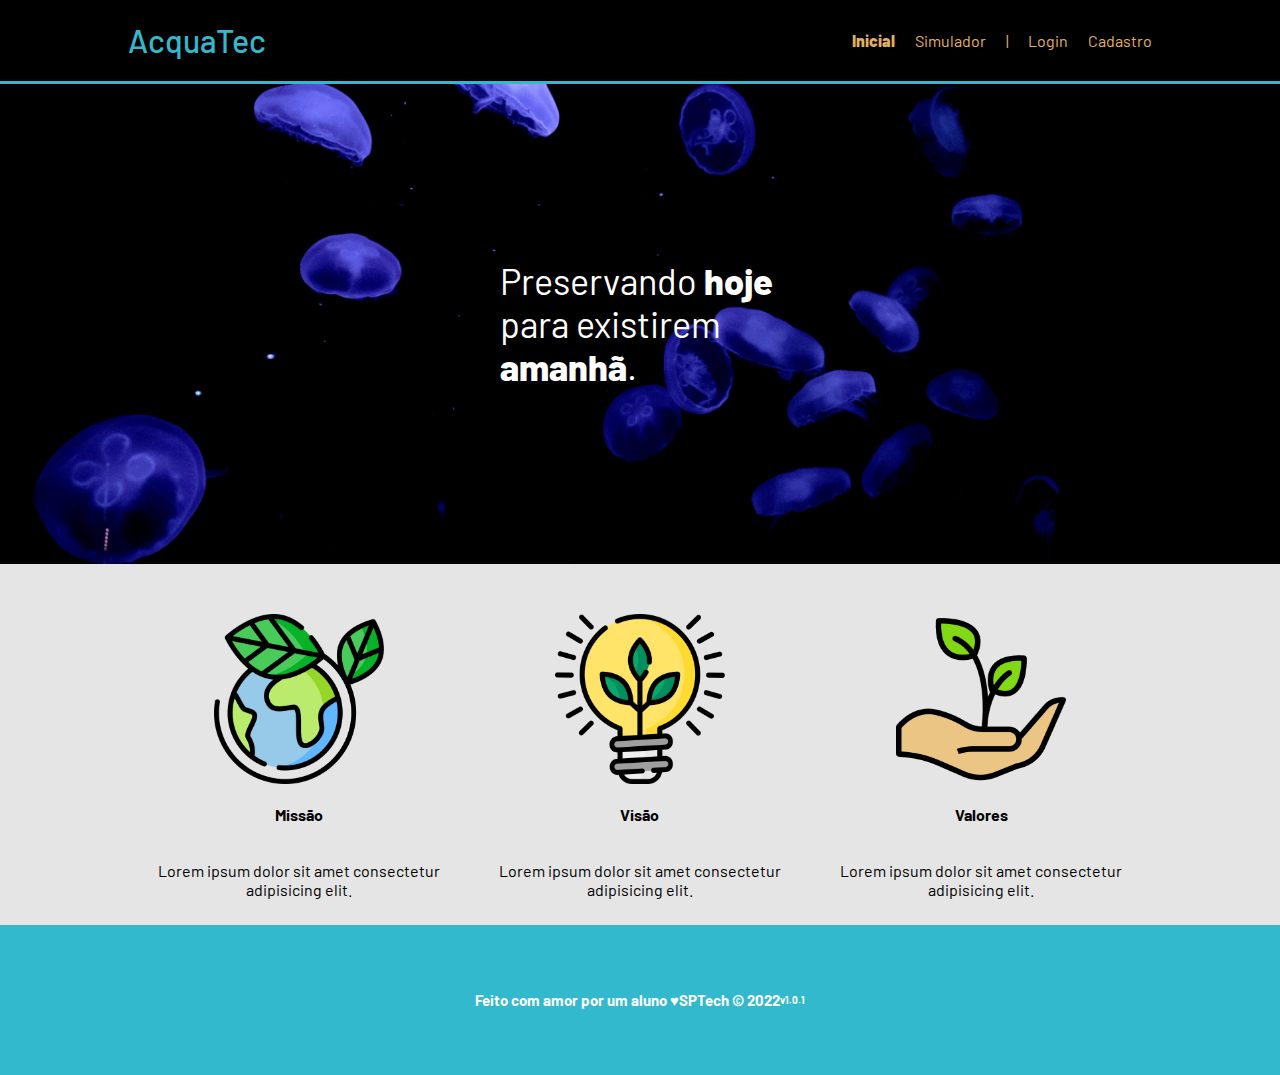
<file: Site/api/public/index.html>
<!DOCTYPE html>
<html lang="en">

<head>
    <meta charset="UTF-8">
    <meta http-equiv="X-UA-Compatible" content="IE=edge">
    <meta name="viewport" content="width=device-width, initial-scale=1.0">

    <title>AcquaTec | Página Inicial</title>

    <script src="./js/funcoes.js"></script>

    <link rel="icon" href="./assets/icon/favicon.ico">
    <link rel="stylesheet" href="./css/style.css">
    <link rel="preconnect" href="https://fonts.gstatic.com">
    <!-- <link
        href="https://fonts.googleapis.com/css2?family=Exo+2:ital,wght@0,100;0,200;0,300;0,400;0,500;0,600;0,700;0,800;0,900;1,100;1,200;1,300;1,400;1,500;1,600;1,700;1,800;1,900&display=swap"
        rel="stylesheet"> -->
</head>

<body>
    <div class="header">
        <div class="container">
            <h1 class="titulo">AcquaTec</h1>
            <ul class="navbar">
                <li class="agora">Inicial</li>
                <li>
                    <a href="./simulador.html">Simulador</a>
                </li>
                <li>|</li>
                <li>
                    <a href="./login.html">Login</a>
                </li>
                <li>
                    <a href="./cadastro.html">Cadastro</a>
                </li>
            </ul>
        </div>
    </div>

    <div class="banner">
        <div class="container">
            <p>
                Preservando <span>hoje</span> para existirem <span>amanhã</span>.
            </p>
        </div>
    </div>

    <div class="social">
        <div class="container">
            <div class="boxes">
                <div class="box">
                    <img src="./assets/imgs/planet-earth_color.png" alt="icone da missão">
                    <h4>Missão</h4>
                    <p>Lorem ipsum dolor sit amet consectetur adipisicing elit.</p>
                </div>

                <div class="box">
                    <img src="./assets/imgs/lightbulb_color.png" alt="icone da visão">
                    <h4>Visão</h4>
                    <p>Lorem ipsum dolor sit amet consectetur adipisicing elit.</p>
                </div>

                <div class="box">
                    <img src="./assets/imgs/growth_color.png" alt="icone dos valores">
                    <h4>Valores</h4>
                    <p>Lorem ipsum dolor sit amet consectetur adipisicing elit.</p>
                </div>
            </div>
        </div>


    </div>

    <!--footer inicio-->
    <div class="footer">
        <div class="container">
            <h4>Feito com amor por um aluno &hearts;SPTech &copy; 2022</h4>
            <h6>v1.0.1</h6>
        </div>
    </div>
    <!--footer fim-->
</body>

</html>
</file>
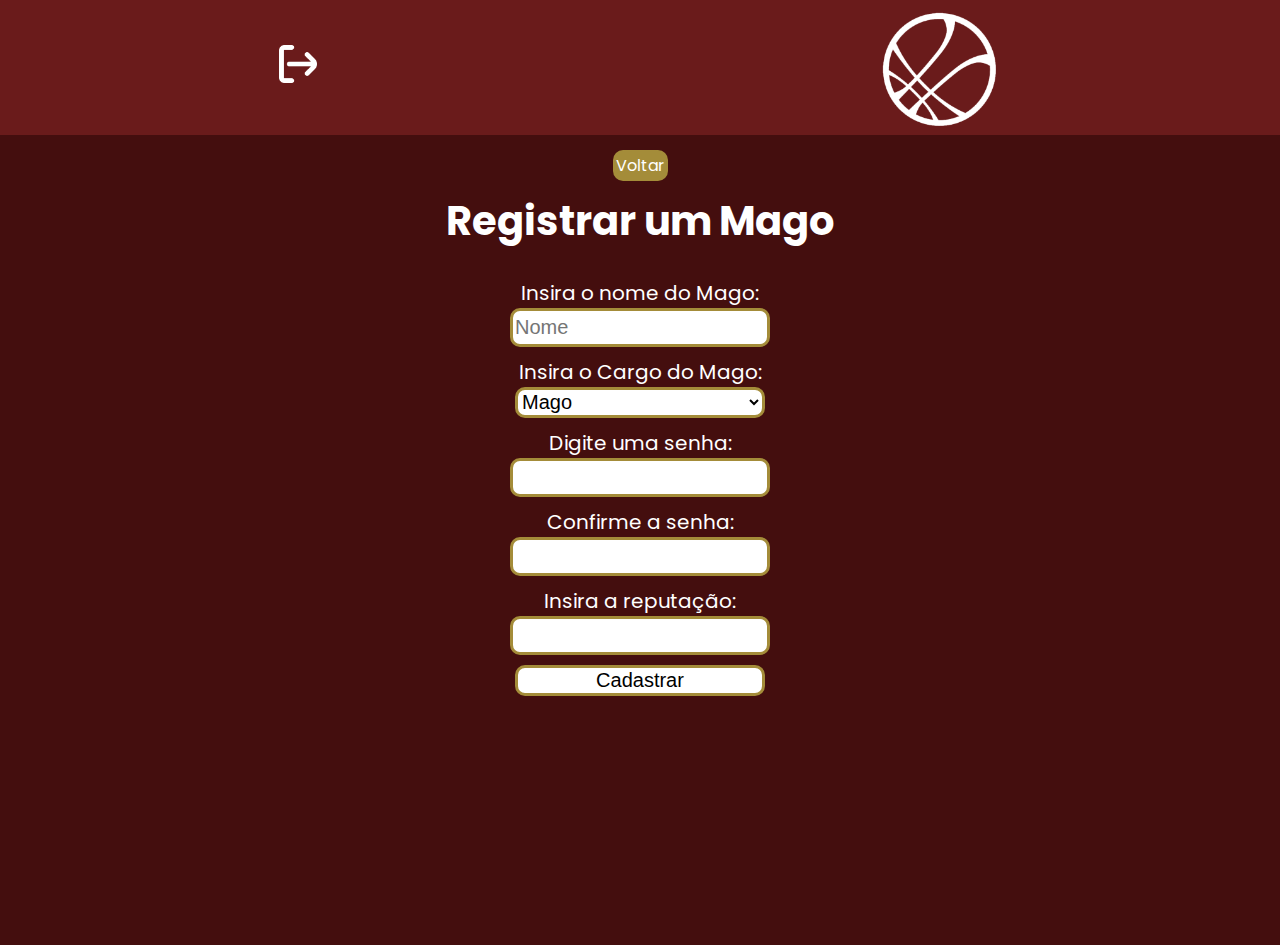
<file: Site/public/addMago.html>
<!DOCTYPE html>
<html lang="pt-br">

<head>
    <meta charset="UTF-8">
    <meta http-equiv="X-UA-Compatible" content="IE=edge">
    <meta name="viewport" content="width=device-width, initial-scale=1.0">
    <script src="js/funcoes.js"></script>
    <link rel="preconnect" href="https://fonts.googleapis.com">
    <link rel="preconnect" href="https://fonts.gstatic.com" crossorigin>
    <link href="https://fonts.googleapis.com/css2?family=Poppins&display=swap" rel="stylesheet">
    <link rel="stylesheet" href="css/style.css">
    <title>Document</title>
</head>

<body>
    <div class="headerDash">
        <a href="index.html" onclick="limparSessao()"><img src="Imagens/sign-out-free-icon-font.png" alt="" id="sair"></a>
        <img src="Imagens/Logo Branco.png" alt="" id="logo">
    </div>
    <div id="conteudoAdd">
        <a href="telaMago.html" id="botaoVoltar" class="botaoDourado">Voltar</a>

        <h1>Registrar um Mago</h1>
        <div>
            Insira o nome do Mago:
            <input type="text" id="ipt_nome" placeholder="Nome">
            Insira o Cargo do Mago:
            <select id="ipt_cargo">
                <option value="Mago">Mago</option>
                <option value="Mago Sênior">Mago Sênior</option>
                <option value="Aprendiz">Aprendiz</option>
            </select>
            Digite uma senha:
            <input type="password" name="" id="ipt_senha">
            Confirme a senha:
            <input type="password" name="" id="ipt_confirmar_senha">
            Insira a reputação:
            <input type="number" name="" id="ipt_reputacao">
            <button onclick="cadastrar(sessionStorage.RM_USUARIO)">Cadastrar</button>
        </div>
    </div>
</body>

</html>

<script>



    function cadastrar(rm) {
        var nome = ipt_nome.value;
        var senha = ipt_senha.value;
        var cargo = ipt_cargo.value;
        var reputacao = ipt_reputacao.value;
        var passar = true;

        if (ipt_nome.value == "" || ipt_senha.value == "" || ipt_confirmar_senha.value == "" || ipt_reputacao.value == "") {
            passar = false;
            alert('Preencha todos os campos para proseguir')
        }
        if ((ipt_senha.value).length < 8) {
            passar = false;
            alert('Sua senha deve ter pelo menos 8 caracteres')
        }
        if (ipt_confirmar_senha.value != ipt_senha.value) {
            passar = false;
            alert('As senhas não estão iguais')
        }
        if (ipt_reputacao.value > 10) {
            passar = false;
            alert('A reputação não pode ser maior que 10')
        }
        if (passar == true) {
            fetch("/usuarios/cadastrar", {
                method: "POST",
                headers: {
                    "Content-Type": "application/json"
                },
                body: JSON.stringify({
                    // crie um atributo que recebe o valor recuperado aqui
                    // Agora vá para o arquivo routes/usuario.js
                    rmServer: rm,
                    nomeServer: nome,
                    cargoServer: cargo,
                    senhaServer: senha,
                    repServer: reputacao
                })
            }).then(function (resposta) {

                console.log(resposta)

                if (resposta.ok) {
                    console.log('to aq')
                    fetch("/usuarios/listar", {
                        method: "POST",
                        headers: {
                            "Content-Type": "application/json"
                        },
                        body: JSON.stringify({
                            // crie um atributo que recebe o valor recuperado aqui
                            // Agora vá para o arquivo routes/usuario.js
                            rmServer: rm,
                            nomeServer: nome,
                            cargoServer: cargo,
                            senhaServer: senha,
                            repServer: reputacao
                        })
                    }).then(function (resposta) {

                        console.log(resposta)

                        if (resposta.ok) {

                            ipt_nome.value = ""
                            ipt_senha.value = ""
                            ipt_confirmar_senha.value = ""
                            ipt_reputacao.value = ""

                            resposta.json().then(json => {
                                alert(`Cadastro realizado com sucesso! O RM deste usuário é ${json[0].rm}`)
                            });





                        } else {
                            throw ("Houve um erro ao tentar realizar o cadastro!");
                        }
                    }).catch(function (resposta) {
                        console.log(`#ERRO: ${resposta}`);

                    });






                } else {
                    throw ("Houve um erro ao tentar realizar o cadastro!");
                }
            }).catch(function (resposta) {
                console.log(`#ERRO: ${resposta}`);

            });

            return false;
        }

    }
</script>
</file>
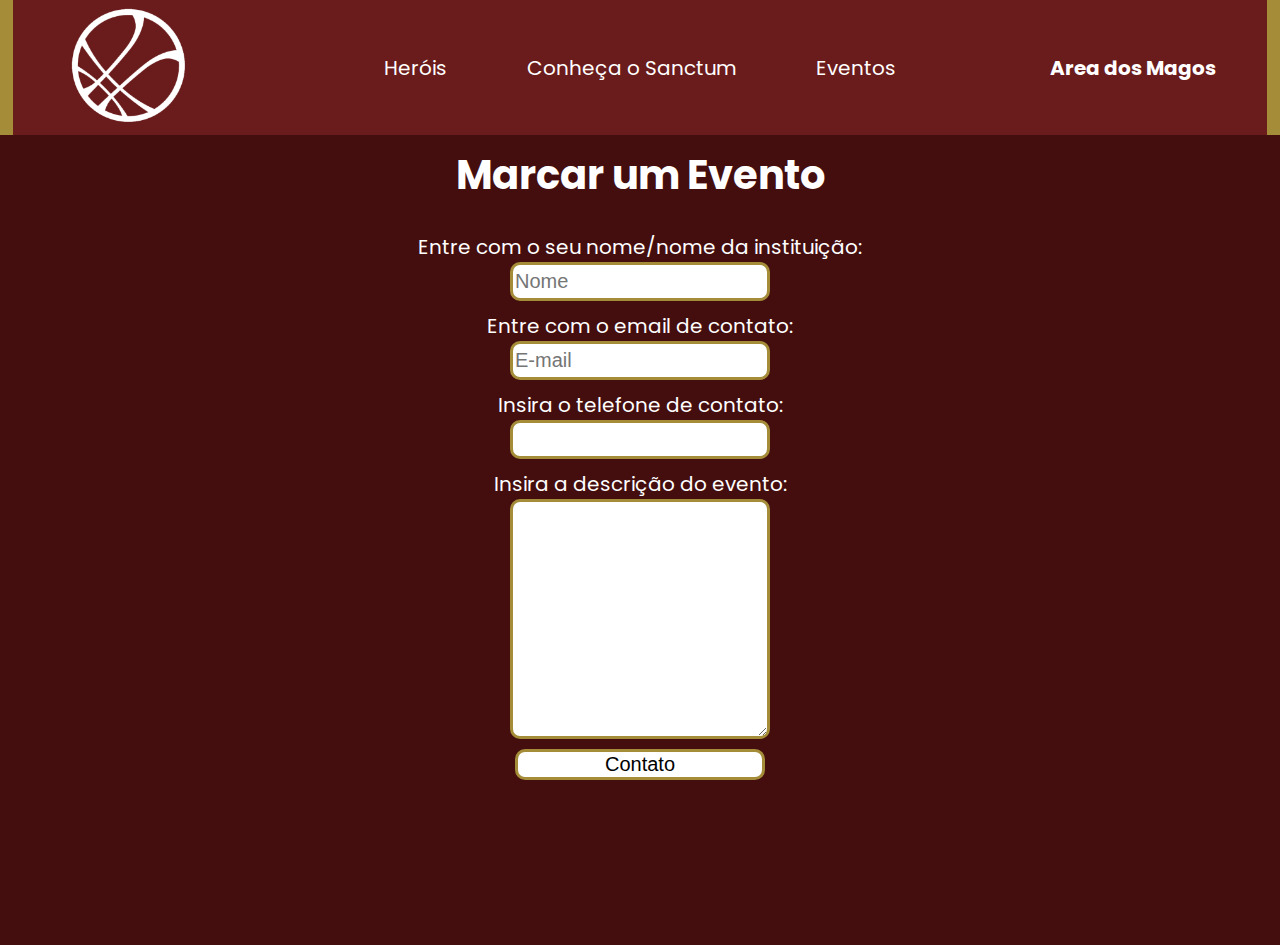
<file: Site/public/eventos.html>
<!DOCTYPE html>
<html lang="pt-br">

<head>
    <meta charset="UTF-8">
    <meta http-equiv="X-UA-Compatible" content="IE=edge">
    <meta name="viewport" content="width=device-width, initial-scale=1.0">
    <script src="js/funcoes.js"></script>
    <link rel="preconnect" href="https://fonts.googleapis.com">
    <link rel="preconnect" href="https://fonts.gstatic.com" crossorigin>
    <link href="https://fonts.googleapis.com/css2?family=Poppins&display=swap" rel="stylesheet">
    <link rel="stylesheet" href="css/style.css">
    <title>Document</title>
</head>

<body>
    <div id="header">
        <div class="detalheHeader"></div>
        <div class="container">

            <div id="elementosHeader">
               <a href="index.html"> <img src="Imagens/Logo Branco.png" alt=""></a>
                <ul>
                    <a href="herois.html">
                        <li>Heróis</li>
                    </a>
                    <a href="sanctum.html">
                        <li>Conheça o Sanctum</li>
                    </a>
                    <a href="">
                        <li>Eventos</li>
                    </a>

                </ul>
                <a href="login.html"><span id="areaMagos">Area dos Magos</span></a>
            </div>
        </div>
        <div class="detalheHeader"></div>
    </div>
    <div id="conteudoAdd">
       

        <h1>Marcar um Evento</h1>
        <div>
            Entre com o seu nome/nome da instituição:
            <input type="text" id="ipt_nome" placeholder="Nome">
            Entre com o email de contato:
            <input type="text" id="ipt_email" placeholder="E-mail">
            Insira o telefone de contato:
            <input type="number" name="" id="ipt_telefone">
            Insira a descrição do evento:
            <textarea id="ipt_descricao" cols="30" rows="10"></textarea>
            <button onclick="contatar()">Contato</button>
        </div>
    </div>
</body>

</html>

<script>
    function contatar() {
        if (ipt_nome.value == "" || ipt_email.value == "" || ipt_telefone.value == "" || ipt_descricao.value =="") {
            alert('Preencha todos os campos para continuar')
        } else if ((ipt_email.value).indexOf('@') == -1) {
            alert('Insira um email válido')
        } else {
            alert('Obrigado por querer conhecer o santuário! Nosso guardião do sanctum logo entrará em contato para discutir seu evento')
        }
    }
</script>
</file>
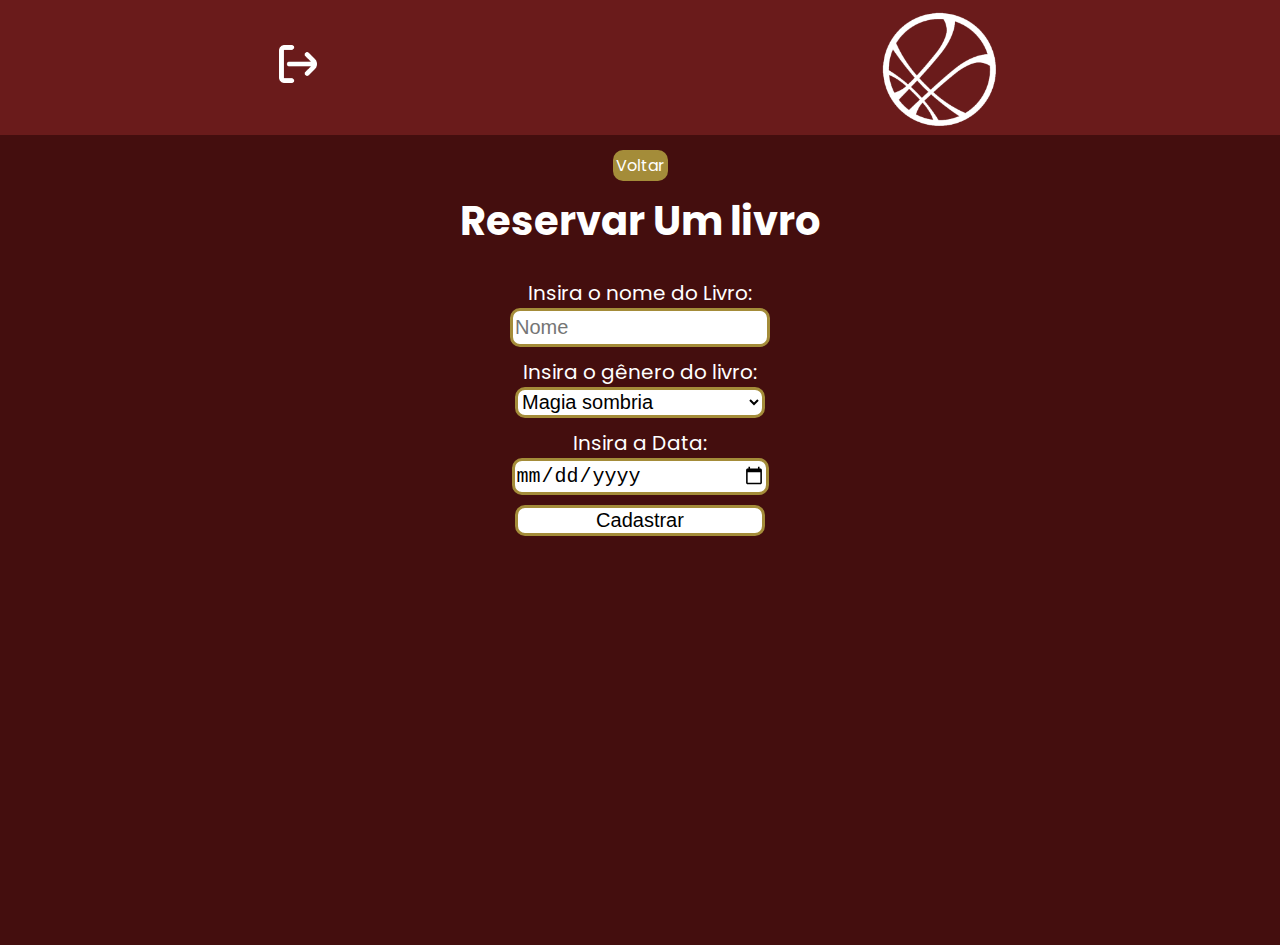
<file: Site/public/reserva.html>
<!DOCTYPE html>
<html lang="pt-br">

<head>
    <meta charset="UTF-8">
    <meta http-equiv="X-UA-Compatible" content="IE=edge">
    <meta name="viewport" content="width=device-width, initial-scale=1.0">
    <script src="js/funcoes.js"></script>
    <link rel="preconnect" href="https://fonts.googleapis.com">
    <link rel="preconnect" href="https://fonts.gstatic.com" crossorigin>
    <link href="https://fonts.googleapis.com/css2?family=Poppins&display=swap" rel="stylesheet">
    <link rel="stylesheet" href="css/style.css">
    <title>Document</title>
</head>

<body>
    <div class="headerDash">
        <a href="index.html" onclick="limparSessao()"><img src="Imagens/sign-out-free-icon-font.png" alt="" id="sair"></a>
        <img src="Imagens/Logo Branco.png" alt="" id="logo">
    </div>
    <div id="conteudoAdd">
<a href="telaMago.html" id="botaoVoltar" class="botaoDourado">Voltar</a>
        <h1>Reservar Um livro</h1>
        <div>
            Insira o nome do Livro:
            <input type="text" id="ipt_nomeLivro" placeholder="Nome">
            Insira o gênero do livro:
            <select id="ipt_genero">
                <option value="Magia sombria">Magia sombria</option>
                <option value="Magia temporal">Magia temporal</option>
                <option value="Entidades Místicas">Entidades Místicas</option>
                <option value="Artefatos Mágicos">Artefatos Mágicos</option>
                <option value="Dimensão Espelhada">Dimensão Espelhada</option>
                <option value="Portais">Portais</option>
                <option value="Manipulação da Realidade">Manipulação da Realidade</option>
            </select>
            Insira a Data:
            <input type="date" id="ipt_data" placeholder="Data">
            <button onclick="reservar()">Cadastrar</button>
        </div>
    </div>
</body>

</html>

<script>
    function reservar() {

        var rm = sessionStorage.RM_USUARIO;
        var nomeLivro = ipt_nomeLivro.value;
        var genero = ipt_genero.value;
        var dataReserva = ipt_data.value;

        if ((ipt_nomeLivro.value).toUpperCase() == "DARKHOLD" && (sessionStorage.CARGO == "Mago" || sessionStorage.CARGO == "Aprendiz")) {
            alert('Alerta - A pratica dos feitiços contidos neste livro é proibida, seu mestre foi alertado sobre a tentativa de reserva')
        } else if (ipt_nomeLivro.value  == "" || ipt_genero.value == "" || ipt_data.value == "") {
            alert('Preencha todos os campos')
        } else {
            fetch("/usuarios/reservar", {
                method: "POST",
                headers: {
                    "Content-Type": "application/json"
                },
                body: JSON.stringify({
                    // crie um atributo que recebe o valor recuperado aqui
                    // Agora vá para o arquivo routes/usuario.js
                    rm: rm,
                    nomeLivro: nomeLivro,
                    genero: genero,
                    dataReserva: dataReserva
                })
            }).then(function (resposta) {

                console.log(resposta)

                if (resposta.ok) { 
                    alert('Reserva realizada com sucesso, o bibliotecário foi informado sobre a sua reserva')

                } else {
                    throw ("Houve um erro ao tentar realizar a reserva!");
                }
            }).catch(function (resposta) {
                console.log(`#ERRO: ${resposta}`);

            });
        }
    }
</script>
</file>
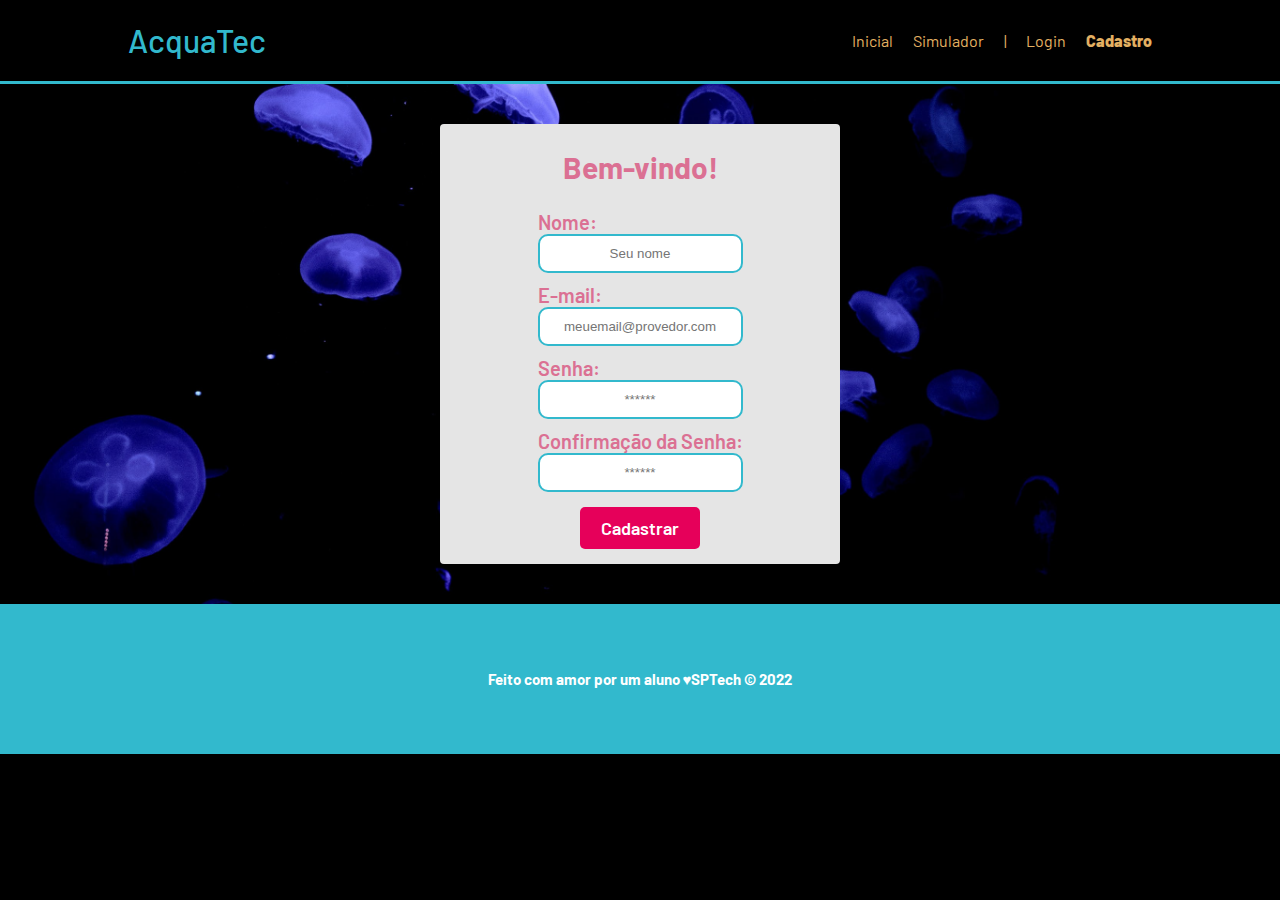
<file: Site/api/public/cadastro.html>
<!DOCTYPE html>
<html lang="pt-br">

<head>
    <meta charset="UTF-8">
    <meta http-equiv="X-UA-Compatible" content="IE=edge">
    <meta name="viewport" content="width=device-width, initial-scale=1.0">

    <title>AcquaTec | Cadastro</title>


    <script src="./js/funcoes.js"></script>


    <link rel="icon" href="./assets/icon/favicon.ico">
    <link rel="stylesheet" href="./css/style.css">
    <link rel="preconnect" href="https://fonts.gstatic.com">
    <link
        href="https://fonts.googleapis.com/css2?family=Exo+2:ital,wght@0,100;0,200;0,300;0,400;0,500;0,600;0,700;0,800;0,900;1,100;1,200;1,300;1,400;1,500;1,600;1,700;1,800;1,900&display=swap"
        rel="stylesheet">
</head>

<body>

    <!--header inicio-->
    <div class="header">
        <div class="container">
            <h1 class="titulo">AcquaTec</h1>
            <ul class="navbar">
                <li>
                    <a href="./index.html">
                        Inicial
                    </a>
                </li>
                <li>
                    <a href="./simulador.html">Simulador</a>
                </li>
                <li>|</li>
                <li>
                    <a href="./login.html">Login</a>
                </li>
                <li class="agora">
                    <a href="./cadastro.html">Cadastro</a>
                </li>
            </ul>
        </div>
    </div>
    <!--header fim-->


    <div class="banner ">
        <div class="alerta_erro">
            <div class="card_erro" id="cardErro">
                <span id="mensagem_erro"></span>
            </div>
        </div>
        <div class="container tamanho-conteudo">
            <div class="card medio">
                <h2>Bem-vindo!</h2>
                <div class="formulario">

                    <!--
                         Para inserir mais um campo, copie uma das inputs abaixo.
                         Assim que inserir vá para o script abaixo.
                     -->

                    <span class="tipo_campo">Nome:</span>
                    <input id="nome_input" type="text" placeholder="Seu nome">

                    <span class="tipo_campo">E-mail:</span>
                    <input id="email_input" type="text" placeholder="meuemail@provedor.com">

                    <span class="tipo_campo">Senha:</span>
                    <input id="senha_input" type="password" placeholder="******">

                    <span class="tipo_campo">Confirmação da Senha:</span>
                    <input id="confirmacao_senha_input" type="password" placeholder="******">

                    <button class="btn" onclick="cadastrar()">Cadastrar</button>

                </div>
                <div id="div_aguardar" class="loading-div">
                    <img src="./assets/circle-loading.gif" id="loading-gif">
                </div>

                <div id="div_erros_login">

                </div>
            </div>
        </div>
    </div>

    <!--footer inicio-->
    <div class="footer">
        <div class="container">
            <h4>Feito com amor por um aluno &hearts;SPTech &copy; 2022</h4>
        </div>
    </div>
    <!--footer fim-->


</body>

</html>

<script>
    function cadastrar() {
        aguardar();

        //Recupere o valor da nova input pelo nome do id
        // Agora vá para o método fetch logo abaixo
        var nomeVar = nome_input.value;
        var emailVar = email_input.value;
        var senhaVar = senha_input.value;
        var confirmacaoSenhaVar = confirmacao_senha_input.value;

        if (nomeVar == "" || emailVar == "" || senhaVar == "" || confirmacaoSenhaVar == "") {
            cardErro.style.display = "block"
            mensagem_erro.innerHTML = "(Mensagem de erro para todos os campos em branco)";

            finalizarAguardar();
            return false;
        }
        else {
            setInterval(sumirMensagem, 5000)
        }

        // Enviando o valor da nova input
        fetch("/usuarios/cadastrar", {
            method: "POST",
            headers: {
                "Content-Type": "application/json"
            },
            body: JSON.stringify({
                // crie um atributo que recebe o valor recuperado aqui
                // Agora vá para o arquivo routes/usuario.js
                nomeServer: nomeVar,
                emailServer: emailVar,
                senhaServer: senhaVar
            })
        }).then(function (resposta) {

            console.log("resposta: ", resposta);

            if (resposta.ok) {
                cardErro.style.display = "block";

                mensagem_erro.innerHTML = "Cadastro realizado com sucesso! Redirecionando para tela de Login...";

                setTimeout(() => {
                    window.location = "login.html";
                }, "2000")
                
                limparFormulario();
                finalizarAguardar();
            } else {
                throw ("Houve um erro ao tentar realizar o cadastro!");
            }
        }).catch(function (resposta) {
            console.log(`#ERRO: ${resposta}`);
            finalizarAguardar();
        });

        return false;
    }

    function sumirMensagem() {
        cardErro.style.display = "none"
    }

</script>
</file>
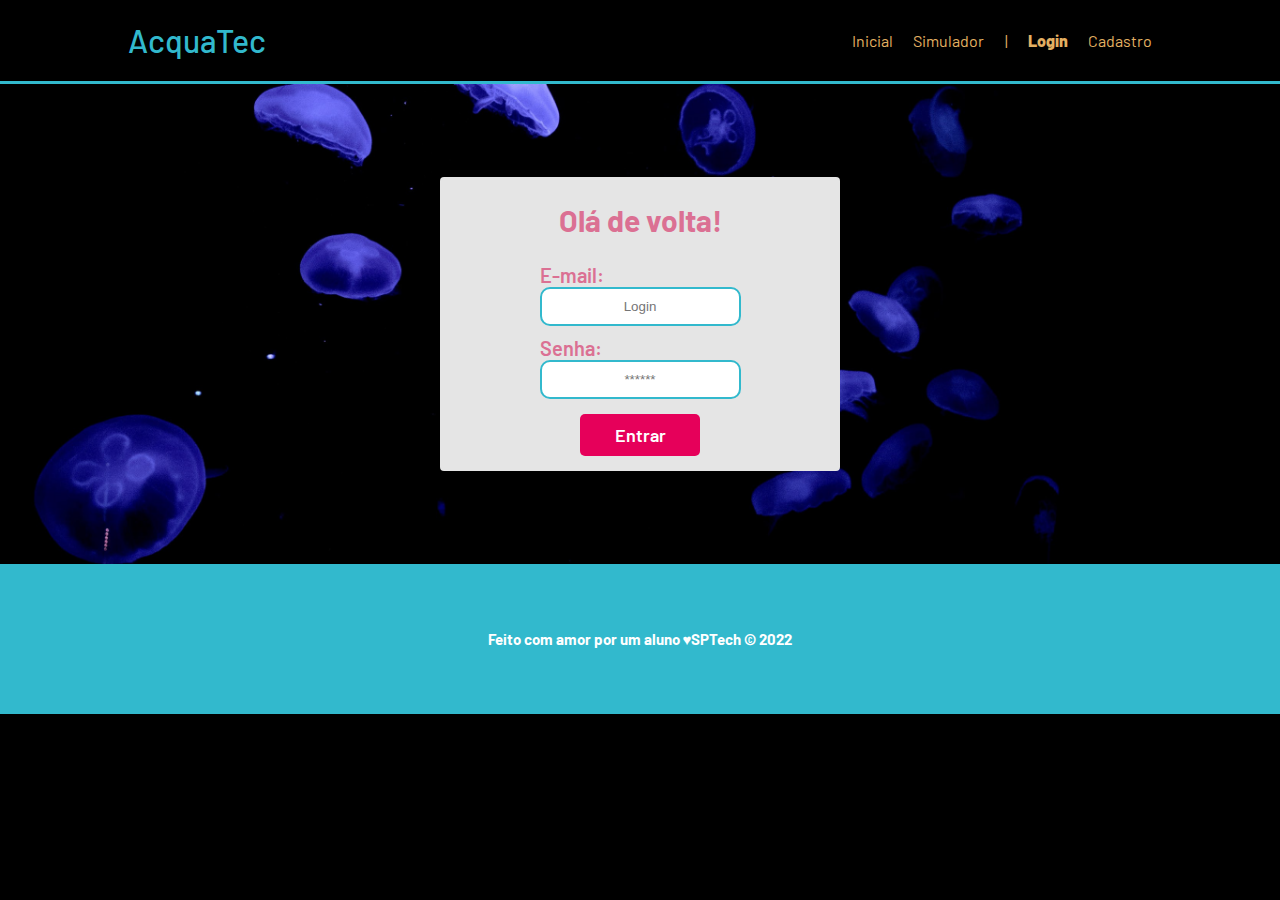
<file: Site/api/public/login.html>
<!DOCTYPE html>
<html lang="pt-br">

<head>
    <meta charset="UTF-8">
    <meta http-equiv="X-UA-Compatible" content="IE=edge">
    <meta name="viewport" content="width=device-width, initial-scale=1.0">

    <title>AcquaTec | Login</title>

    <script src="./js/funcoes.js"></script>

    <link rel="icon" href="./assets/icon/favicon.ico">
    <link rel="stylesheet" href="./css/style.css">
    <link rel="preconnect" href="https://fonts.gstatic.com">
    <link
        href="https://fonts.googleapis.com/css2?family=Exo+2:ital,wght@0,100;0,200;0,300;0,400;0,500;0,600;0,700;0,800;0,900;1,100;1,200;1,300;1,400;1,500;1,600;1,700;1,800;1,900&display=swap"
        rel="stylesheet">
</head>

<body>

    <!--Header-->

    <div class="header">
        <div class="container">
            <h1 class="titulo">AcquaTec</h1>
            <ul class="navbar">
                <li>
                    <a href="./index.html">
                        Inicial
                    </a>
                </li>
                <li>
                    <a href="./simulador.html">Simulador</a>
                </li>
                <li>|</li>
                <li class="agora">
                    <a href="./login.html">Login</a>
                </li>
                <li>
                    <a href="./cadastro.html">Cadastro</a>
                </li>
            </ul>
        </div>
    </div>


    <div class="banner">
        <div class="alerta_erro">
            <div class="card_erro" id="cardErro">
                <span id="mensagem_erro"></span>
            </div>
        </div>
        <div class="container">
            <div class="card">
                <h2>Olá de volta!</h2>
                <div class="formulario">


                    <span class="tipo_campo">E-mail:</span>
                    <input id="email_input" type="text" placeholder="Login">

                    <span class="tipo_campo">Senha:</span>
                    <input id="senha_input" type="password" placeholder="******">

                    <button class="btn" onclick="entrar()">Entrar</button>


                </div>

                <div id="div_aguardar" class="loading-div">
                    <img src="./assets/circle-loading.gif" id="loading-gif">
                </div>

                <div id="div_erros_login">

                </div>
            </div>
        </div>
    </div>

    <!--footer inicio-->
    <div class="footer">
        <div class="container">
            <h4>Feito com amor por um aluno &hearts;SPTech &copy; 2022</h4>
        </div>
    </div>
    <!--footer fim-->

</body>

</html>

<script>


    function entrar() {
        aguardar();

        var emailVar = email_input.value;
        var senhaVar = senha_input.value;

        if (emailVar == "" || senhaVar == "") {
            cardErro.style.display = "block"
            mensagem_erro.innerHTML = "(Mensagem de erro para todos os campos em branco)";
            finalizarAguardar();
            return false;
        }
        else {
            setInterval(sumirMensagem, 5000)
        }

        console.log("FORM LOGIN: ", emailVar);
        console.log("FORM SENHA: ", senhaVar);

        fetch("/usuarios/autenticar", {
            method: "POST",
            headers: {
                "Content-Type": "application/json"
            },
            body: JSON.stringify({
                emailServer: emailVar,
                senhaServer: senhaVar
            })
        }).then(function (resposta) {
            console.log("ESTOU NO THEN DO entrar()!")

            if (resposta.ok) {
                console.log(resposta);

                resposta.json().then(json => {
                    console.log(json);
                    console.log(JSON.stringify(json));

                    sessionStorage.EMAIL_USUARIO = json.email;
                    sessionStorage.NOME_USUARIO = json.nome;
                    sessionStorage.ID_USUARIO = json.id;

                    setTimeout(function () {
                        window.location = "./dashboard/cards.html";
                    }, 1000); // apenas para exibir o loading

                });

            } else {

                console.log("Houve um erro ao tentar realizar o login!");

                resposta.text().then(texto => {
                    console.error(texto);
                    finalizarAguardar(texto);
                });
            }

        }).catch(function (erro) {
            console.log(erro);
        })

        return false;
    }

    function sumirMensagem() {
        cardErro.style.display = "none"
    }

</script>
</file>
<file: Site/api/public/css/style.css>
@import url('https://fonts.googleapis.com/css2?family=Barlow:ital,wght@0,100;0,200;0,300;0,400;0,500;0,600;0,700;0,800;0,900;1,100;1,200;1,300;1,400;1,500;1,600;1,700;1,800;1,900&display=swap');

body {
  margin: 0;
  padding: 0;
  font-family: 'Barlow', "Segoe UI", Tahoma, Geneva, Verdana, sans-serif;
  background-color: black;
}

.container {
  width: 80%;
  margin: auto;
  display: flex;
}

.header {
  border-bottom: 3px solid #32b9cd;
}

.header .container {
  justify-content: space-between;
}

.header a {
  text-decoration: none;
  color: #e3b062;
}

.agora {
  font-weight: 800;
}

.navbar {
  width: 300px;
  display: flex;
  align-items: center;
  justify-content: space-between;
  list-style: none;
  color: #e3b062;
}


.titulo {
  color: #32b9cd;
  width: fit-content;
  font-weight: 500;
}


/* BANNER */

.banner {
  height: fit-content;
  padding: 40px 0;
  color: white;
  background-image: url(".././assets/imgs/bg-jelly-fish-para_outras_pags.png");
  background-size: cover;
}

.banner .container {
  height: 400px;
  font-size: 36px;
  justify-content: center;
  align-items: center;
}

.tamanho-conteudo { 
  height: fit-content !important;
}

.banner p {
  width: 50%;
  margin: 0;
  padding: 0;
  width: 280px;
  font-size: 36px;
}

.banner .container span {
  font-weight: 800;
}

/* missao visao valores */

.social {
  background-color: #e5e5e5;
  display: flex;
}

.social .container{
  justify-content: center;
}

.box img {
  width: 170px;
}

.social .container .boxes {
  display: flex;
}

.social p {
  text-align: center;
}

.box {
  margin: 10px;
  display: flex;
  flex-direction: column;
  align-items: center;
}


.box {
  margin-top: 50px;
  display: flex;
  flex-direction: column;
  align-items: center;
}


/* FOOTER */

.footer {
  background-color: #32b9cd;
  height: 150px;
  color: #fff;
  display: flex;
  font-size: 15px;
}

.footer .container {
  justify-content: center;
}


/* LOGIN */

.banner .container .card {
  background-color: #e5e5e5;
  height: fit-content;
  width: 400px;
  display: flex;
  flex-direction: column;
  color: palevioletred;
  align-items: center;
  border-radius: 4px;
}

.card {
  display: flex;
  justify-content: space-around;
}

.card h2 {
  font-size: 30px;
}

.card h4 {
  font-size: 16px;
}

.banner #div_erros_login {
  margin-top: 15px;
}

button {
  cursor: pointer;
}

/* FORMULARIO */

.alerta_erro{
  display: flex;
  justify-content: flex-end;
}

.card_erro {
  display: none;
  background-color: #fff;
  color: black;
  width: 230px;
  position: fixed;
  border-radius: 4px;
  border: #e6005a 3px solid;
  padding: 10px;
  margin-right: 10%;
}

.card_erro #mensagem_erro{
  font-weight: 500;
  font-size: 20px;
}

.formulario .tipo_campo {
  font-size: 20px;
  font-weight: 600 !important;
}

.formulario {
  display: flex;
  flex-direction: column;
}

input {
  margin-bottom: 10px;
  border: 2px solid #32b9cd;
  padding: 10px;
  text-align: center;
  border-radius: 10px;
}

.btn {
  font-family: "Barlow", sans-serif;
  border: 0;
  border-radius: 5px;
  font-weight: 600;
  font-size: 18px;
  padding: 10px 15px;
  color: white;
  background-color: #e6005a;
  width: 120px;
  align-self: center;
  margin-top: 5px;
}

.loading-div {
  width: 50px;
  margin: auto;
  display: none;
}

.loading-div img {
  height: 50px;
  width: 50px;
}

/* PAGINA DOS GRÁFICOS */

.janela {
  display: flex;
  width: 100vw;
}

.header-left a {
  text-decoration: none;
  color: white;
}

.header-left {
  position: fixed;
  top: 0;
  left: 0;
  z-index: 999;
  height: 100vh;
  width: 25%;
  display: flex;
  flex-direction: column;
  justify-content: space-evenly;
  align-items: center;
  border-right: 3px solid #32b9cd;
  background-color: #212124;
  /* border: 3px solid pink; */
}

.dash-right {
  display: flex;
  width: 75%;
  height: fit-content;
  background-color: #161618;
  position: relative;
  top: 0;
  left: 25%;
}

.header-left h1 {
  color: #32b9cd;
}

.hello {
  width: 100%;
  display: flex;
  justify-content: center;
}

.hello h3 {
  color: #e3b062;
  font-weight: 300;
  font-size: 1.2rem;
}

.hello h3 span {
  font-weight: 800;
}

.btn-nav {
  width: 40%;
  color: white;
  background-color: #e6005a;
  border-radius: 5px;
  text-align: center;
  padding: 2% 5%;
}

.btn-nav-white {
  width: 40%;
  background-color: white;
  border: 3px solid #e6005a;
  border-radius: 5px;
  text-align: center;
  padding: 2% 5%;
}

.btn-nav-white h3 {
  color: #e6005a;
  padding: 0;
  margin: 0;
}

.btn-nav h3,
.btn-logout h3 {
  margin: 0;
  padding: 0;
}

.btn-logout {
  margin: 0;
  padding: 0;
  width: 20%;
  background-color: #32b9cd;
  color: white;
  border-radius: 10px;
  text-align: center;
  padding: 10px 15px;
  margin-bottom: 100px;
  cursor: pointer;
}

/* pagina extra - simulador */
.simulador {
  color: white;

}

.simulador .container {
  flex-direction: column
}
</file>
<file: Site/public/css/style.css>
/*inicio configuração geral*/
:root {
    --cor-dourado: #A48C39;
    --cor-vermelho: #6A1B1B;
}

/*resetando as margens e configurando o padrão das paginas*/

body {
    margin: 0;
    font-family: 'Poppins', sans-serif;
}
a {
    text-decoration: none;
    
}
/*padronizando o container da página*/

.container {
    width: 90%;
    height: 90%;
    margin:auto;
}

/*estilizando o header*/
#header {
    width: 100%;
    height: 15vh;
    background-color: var(--cor-vermelho);
    display: flex;
    justify-content: space-between;
   
    
}

#header a {
    color: white;
}


.detalheHeader {
    height: 100%;
    width: 1%;
    background-color: var(--cor-dourado);
}

#elementosHeader {
    width: 100%;
    height: 100%;
    display: flex;
    font-size: 20px;
    align-items: center;
    justify-content: space-between;
}

#elementosHeader ul {
    width: 40vw; 
    list-style: none;
    display: flex;
    justify-content: space-between;

}
#elementosHeader #areaMagos {
    font-weight: bold;

}

#elementosHeader img {
    height: 14vh;
}
/*footer*/

.footer {
    background-image: url(Imagens/Logo\ Branco\ background.png);
    background-repeat: no-repeat;
    background-size: 200vw;
    background-position: center;
    background-color: rgba(10,23,55,0.5);
    height: 80px;
    background-color: var(--cor-vermelho);
    display: flex;
    align-items: center;
    justify-content: center;
}

.footer img {
    height: 70px;
    
}

/*fim configuração geral*/

/*inicio index*/
    /*configuração do banner*/

#banner {
    background: url('/Imagens/sanctum\ background\ blur.png');
    height:100vh;
    background-size:cover;
    text-align: center;
    
}

#banner h1 {
    margin: auto;
    width: 700px;
    margin-top: 50px;
    text-align: center;
    font-size: 60px;
    
}
#banner p {
    margin-top: 100px;
    font-size: 30px;
}
#banner .botoesBanner  {
    margin: auto;
    width: 500px;
    font-size: 30px;
    display: flex;
    justify-content: space-between;
    
}

.botaoVermelho {
    background-color: var(--cor-vermelho);
    color: white;
}

.botaoDourado {
    background-color: var(--cor-dourado);
    color: white;
}

#elementosBanner a {
    
    width: 200px;
    border-radius: 15px;
   
}

#banner .botaoDourado:hover {
    background-color: #7a630e;
    transition: 0.5s;
}

#banner .botaoVermelho:hover {
    background-color: #440e0e;
    transition: 0.5s;
}





/*primeira parte*/
#sobre {
    height: 450px;
    text-align: center;
}

#sobre h1 {
    margin-top: 50px;
    
    font-size: 45px;
}

#sobre p {
    margin-top: 100px;
    font-size: 23px;
}

/*parte sobre o sanctum*/

#sobreSanctum {
    height: 580px;
    background-color: var(--cor-vermelho);
}

#sobreSanctum .container img {
    height: 326px;
    
}

#sobreSanctum .container {
    display: flex;
    align-items: center;
    justify-content: space-between;
   
}

#botaoTexto {
    width: 613px;
    font-size: 30px;
    text-align: center;
    color: white;
    
}

#botaoTexto a{
    width: 100%;
    border-radius: 10px;
}

/*ultima parte*/

#eventos {
    height: 150px;
    text-align: center;
}

#eventos .container a {
    width: 100px;
    font-size: 25px;
    border-radius: 10px;
    
}

/*fim index*/

/*tela herois*/
#herois {
    background-color: #440e0e;
    
    height: 120vh;
    
}
#herois .container {
    display: flex;
    flex-direction: column;
    color: white;
    font-size: 20px;
}
#herois .container div {
    margin-top: 50px;
}
#drEstranho p {
    margin-left: 30px;
}
#wong p {
    margin-right: 30px;
}
#wong {
    text-align: right;
    
}
#ancia p {
    margin-left: 30px;
}
.divHeroi {
    display: flex;
}
.divHeroi img{
    
    height: 200px;
    border-radius: 10px;
    border: #A48C39 solid ;
}
/*fim tela herois*/

/*inicio tela do sanctum*/
#conteudoSanctum {
    background-color: #440e0e;
    height: 450vh;
    color: white;
}

.divArtefato {
    display: flex;
    align-items: center;
    flex-direction: column;
}

.divArtefato p {
    font-size: 20px;
    text-align: center;
}

.divArtefato img {
    border-radius: 10px;
    border: #A48C39 solid ;
    max-height: 500px;
}

h2 {
    text-align: center;
}

#conteudoSanctum h1 {
    margin-top: 20px;
    text-align: center;
}

/*inicio tela de login*/
#elementosBannerLogin {
    height: 100%;
    
}

#elementosBannerLogin .container {
    display: flex;
    align-items: center;
    flex-direction: column;
    
}
#elementosBannerLogin .container form {
    display: flex;
    flex-direction: column;
}

#elementosBannerLogin .container form input {
    margin-top: 10px;
    width: 280px;
    height: 55px;
    color: white;
    background-color: var(--cor-vermelho);
    border: solid var(--cor-dourado);
    border-radius: 10px;
    font-family: 'Poppins';
    font-size: 15px;
}

#elementosBannerLogin .container h1 {
    
    font-weight:900;
    margin-bottom: 20px;
    -webkit-text-stroke: 0.2px white;
}
#elementosBannerLogin .container button{
    font-family: 'Poppins';
    font-size: 20px;
    color: white;
    margin-top: 30px;
    height: 40px;
    border: none;
    border-radius: 20px;
    background-color: var(--cor-dourado);
}

#elementosBannerLogin .container button:hover {
    cursor: pointer;
    background-color: #7a630e;
    transition: 0.5s;
}

/*tela dos magos*/

/*header*/

.headerDash {
    background-color: var(--cor-vermelho);
    height: 15vh;
    display: flex;
    align-items: center;
    justify-content: space-around;
}
.headerDash #logo{
    height: 14vh;
}
.headerDash #sair {
    height:38px;
}

/*fim header*/

#conteudo {
    background-color: #440e0e;
    height: 85vh;
    display: flex;
    align-items: center;

}

#conteudo div {
    border-radius: 10px;
}

#fr1, #fr3 {
    height: 100%;
    width: 20%;
    text-align: center;
    display: flex;
    align-items: center;
    justify-content: center;
}
#fr2 {
    width: 60%;
    height: 100%;
    display: flex;
    flex-direction: column;
    align-items: center;
    justify-content: space-evenly;
}

h3 {
    text-align: center;
    margin-bottom: 0;
    margin-top: 10px;
}

#professores, #livros  {
    width: 90%;
    height: 90%;
    background-color: white;
    overflow: auto;
}

.box_aluno {
    background-color: rgb(192, 192, 192);
    margin-bottom: 20px;
    width: 90%;
    margin: 10px auto;
}

#grafico {
    width: 90%;
    height: 65%;
    background-color: white;
}

#info {
    width: 90%;
    height: 20%;
    display: flex;
    justify-content: space-between;
    
}

#infoNome {
    color: var(--cor-dourado);
    width: 65%;
    height: 100%;
    display: flex;
    align-items: center;
    justify-content: center;
}

#reputacao {
    background-color: white;
    width: 30%;
    text-align: center;
}

#reputacao h1 {
    margin-top: 0;
}
#reputacao h3 {
    margin-top: 0;
    margin-bottom: 10px;
}

#professores, #livros, #grafico, #reputacao {
    border: var(--cor-dourado) solid 3px;
}

#livros a {
    border-radius: 10px;
    padding: 4px;
    
}
#btAddMago {
    border-radius: 10px;
    padding: 2px;
}

#btAddMago:hover {
    background-color:#7a630e;
    transition: 0.5s;

}

/*tela add mago*/
#conteudoAdd {
    background-color: #440e0e;
    height: 90vh;
    display: flex;
    align-items: center;
    flex-direction: column;
    
}

#conteudoAdd div {
    display: flex;
    flex-direction: column;
    align-items: center;
    font-size: 20px;
    color: white;
}

#conteudoAdd div input, select, button {
    border: 3px var(--cor-dourado) solid;
    margin-bottom: 10px;
    height: 31px;
    width: 250px;
    border-radius: 10px;
    font-size: 20px;
    background-color: white;
}

#conteudoAdd div textarea{
    border-radius: 10px;
    border: 3px var(--cor-dourado) solid;
    font-size: 20px;
    margin-bottom: 10px;
    width: 250px;
}

#conteudoAdd h1 {
    margin-top: 10px;
    font-size: 40px;
    color: white;
}

#conteudoAdd div button:hover {
    cursor: pointer;
    background-color: rgb(197, 197, 197);
    transition: 0.5s;
    color: var(--cor-dourado);
}



#botaoVoltar {
    border-radius: 10px;
    padding: 3px;
    margin-top: 15px;
}

#botaoVoltar:hover {
    background-color:#7a630e;
    transition: 0.5s;
}
</file>
